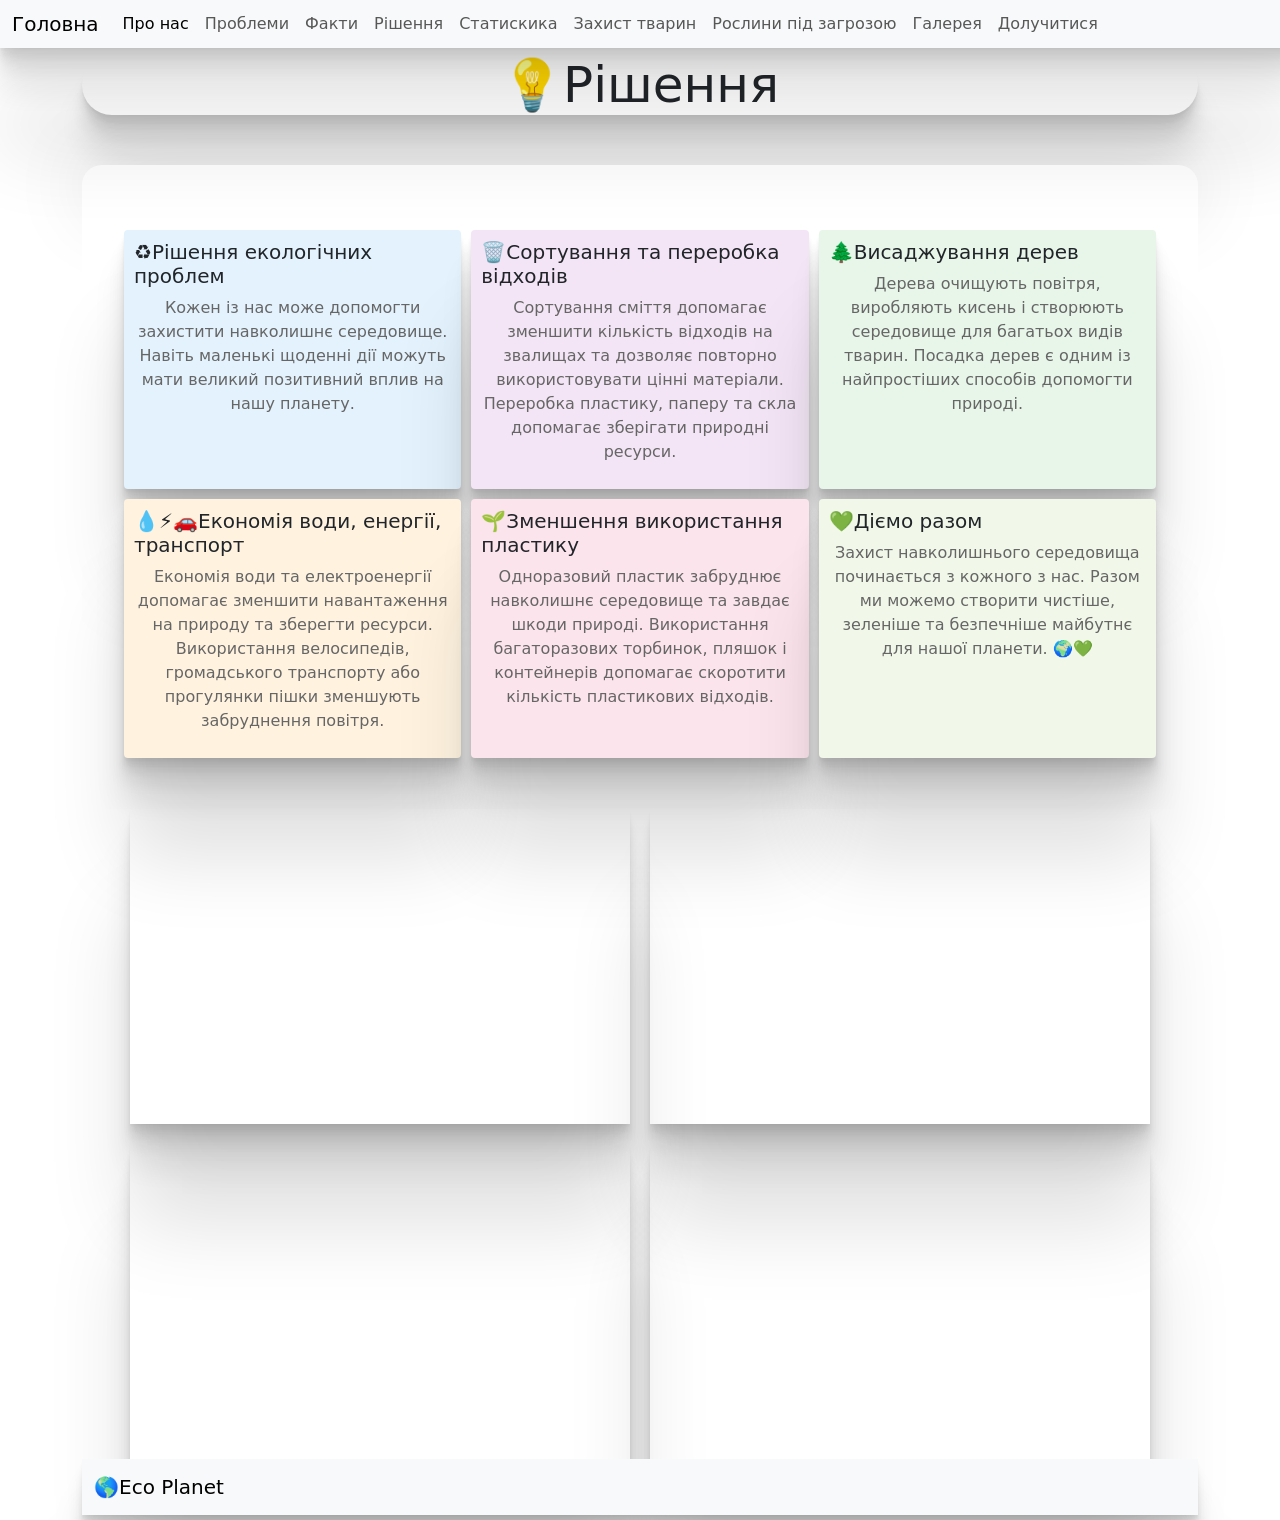
<file: solution.html>
<html lang="en">

<head>
    <meta charset="UTF-8">
    <meta name="viewport" content="width=device-width, initial-scale=1.0">
    <link rel="stylesheet" href="style.css">
    <link href="https://cdn.jsdelivr.net/npm/bootstrap@5.3.8/dist/css/bootstrap.min.css" rel="stylesheet"
        integrity="sha384-sRIl4kxILFvY47J16cr9ZwB07vP4J8+LH7qKQnuqkuIAvNWLzeN8tE5YBujZqJLB" crossorigin="anonymous">
    <title>Eco Planet</title>
</head>

<body class="solution-main">
    <div class="container">
       
            <nav class="navbar navbar-expand-lg bg-body-tertiary sticky-top">
                <div class="container-fluid">
                    
                    <a class="navbar-brand" href="index.html">Головна</a>
                    <button class="navbar-toggler" type="button" data-bs-toggle="collapse" data-bs-target="#navbarNav"
                        aria-controls="navbarNav" aria-expanded="false" aria-label="Toggle navigation">
                        <span class="navbar-toggler-icon"></span>
                    </button>
                    <div class="collapse navbar-collapse" id="navbarNav">
                        <ul class="navbar-nav">
                            <li class="nav-item">
                                <a class="nav-link active" aria-current="page" href="index.html#about">Про нас</a>
                            </li>
                            <li class="nav-item">
                                <a class="nav-link" href="index.html#problems">Проблеми</a>
                            </li>
                             <li class="nav-item">
                                <a class="nav-link" href="index.html#facts">Факти</a>
                            </li>
                            <li class="nav-item">
                                <a class="nav-link" href="solution.html">Рішення</a>
                            </li>
                            <li class="nav-item">
                                <a class="nav-link" href="static.html">Cтатискика</a>
                            </li>
                            <li class="nav-item">
                                <a class="nav-link" href="pets.html">Захист тварин</a>
                            </li>
                            <li class="nav-item">
                                <a class="nav-link" href="plants.html">Рослини під загрозою</a>
                            </li>
                            <li class="nav-item">
                                <a class="nav-link" href="gallery.html">Галерея</a>
                            </li>
                            <li class="nav-item">
                                <a class="nav-link" href="form.html">Долучитися</a>
                            </li>
                        </ul>
                    </div>
                </div>
            </nav>


    

        <h1 class="title-solution bounce-in-top">💡Рішення</h1>

        <section class="solution-section text-focus-in">
        <div class="container">
            <ul class="card-set">
                <li class="item one slide-fwd-center">
                    <h2>♻️Рішення екологічних проблем</h2>
                    <p class="text-solution">Кожен із нас може допомогти захистити навколишнє середовище. Навіть маленькі щоденні дії можуть
                        мати великий позитивний вплив на нашу планету.</p>
                </li>

                <li class="item two slide-fwd-center">
                    <h2>🗑️Сортування та переробка відходів</h2>
                    <p class="text-solution">Сортування сміття допомагає зменшити кількість відходів на звалищах та дозволяє повторно
                        використовувати цінні матеріали. Переробка пластику, паперу та скла допомагає зберігати природні
                        ресурси.</p>
                </li>

                <li class="item three slide-fwd-center">
                    <h2>🌲Висаджування дерев</h2>
                    <p class="text-solution">Дерева очищують повітря, виробляють кисень і створюють середовище для багатьох видів тварин.
                        Посадка дерев є одним із найпростіших способів допомогти природі.</p>
                </li>

                <li class="item four slide-fwd-center">
                    <h2>💧⚡🚗Економія води, енергії, транспорт</h2>
                    <p class="text-solution">Економія води та електроенергії допомагає зменшити навантаження на природу та зберегти ресурси.
                        Використання велосипедів, громадського транспорту або прогулянки пішки зменшують забруднення
                        повітря.</p>
                </li>

                <li class="item five slide-fwd-center">
                    <h2>🌱Зменшення використання пластику</h2>
                    <p class="text-solution">Одноразовий пластик забруднює навколишнє середовище та завдає шкоди природі. Використання
                        багаторазових торбинок, пляшок і контейнерів допомагає скоротити кількість пластикових відходів.
                    </p>
                </li>

                <li class="item six slide-fwd-center">
                    <h2>💚Діємо разом</h2>
                    <p class="text-solution">Захист навколишнього середовища починається з кожного з нас. Разом ми можемо створити чистіше,
                        зеленіше та безпечніше майбутнє для нашої планети. 🌍💚</p>
                </li>
            </ul>
        </div>
        </section>

        <section class="video-section slide-in-blurred-bottom">
            <iframe class="video one jello-horizontal" width="560" height="315" src="https://www.youtube.com/embed/l-0vDETCygY?si=9a-XiAJe-jksJc3V"
                title="YouTube video player" frameborder="0"
                allow="accelerometer; autoplay; clipboard-write; encrypted-media; gyroscope; picture-in-picture; web-share"
                referrerpolicy="strict-origin-when-cross-origin" allowfullscreen></iframe>

            <iframe class="video two jello-horizontal" width="560" height="315" src="https://www.youtube.com/embed/V02FPK95Y00?si=NZciCph2y2Ld-zBN"
                title="YouTube video player" frameborder="0"
                allow="accelerometer; autoplay; clipboard-write; encrypted-media; gyroscope; picture-in-picture; web-share"
                referrerpolicy="strict-origin-when-cross-origin" allowfullscreen></iframe>

            <iframe class="video three jello-horizontal" width="560" height="315" src="https://www.youtube.com/embed/EwkWwmFVAKg?si=wIyIbHmSqmROerV7"
                title="YouTube video player" frameborder="0"
                allow="accelerometer; autoplay; clipboard-write; encrypted-media; gyroscope; picture-in-picture; web-share"
                referrerpolicy="strict-origin-when-cross-origin" allowfullscreen></iframe>

            <iframe class="video four jello-horizontal" width="560" height="315" src="https://www.youtube.com/embed/KZIq-bIAs8o?si=qehThPQsotj2d0bJ"
                title="YouTube video player" frameborder="0"
                allow="accelerometer; autoplay; clipboard-write; encrypted-media; gyroscope; picture-in-picture; web-share"
                referrerpolicy="strict-origin-when-cross-origin" allowfullscreen></iframe>
        </section>

         <footer>
            <nav class="navbar bg-body-tertiary">
                <div class="container-fluid">
                    <a class="navbar-brand" href="#">
                        🌎Eco Planet
                    </a>
                </div>
            </nav>
        </footer>

    </div>
    <script src="https://cdn.jsdelivr.net/npm/bootstrap@5.3.8/dist/js/bootstrap.bundle.min.js"
        integrity="sha384-FKyoEForCGlyvwx9Hj09JcYn3nv7wiPVlz7YYwJrWVcXK/BmnVDxM+D2scQbITxI"
        crossorigin="anonymous"></script>

    <script src="script.js"></script>
</body>

</html>
</file>
<file: style.css>
/* Styles for iPhone 13 Pro Max and smaller devices */
@media (max-width: 428px) {

  .navbar {
    width: 300px !important;
    margin: 0 auto;
  }

  .navbar.sticky-top {
    width: 350px !important;
    left: 0;
    right: 0;
  }

  /* .about{
       margin-left: -19px;
  } */

  /* .navbar-section {
    width: 416px;
    margin: 5px auto;
  } */

  .problems {
    width: 350px;
    /* margin-left: 5px; */
    margin: -7px !important;
    margin-top: 20px !important;
  }

  .solution-section {
    width: 346px !important;
  }

  .card-set {
    flex-direction: column;
  }

  .text-solution {
    text-align: left;
  }

  .article-static {
    box-shadow: 0 2.8px 2.2px rgba(0, 0, 0, 0.034)
  }

  #myPieChart {
    /* display: block;
    box-sizing: border-box;
    height: 500px;
    width: 200px;
 */


    display: flex !important;
    flex-direction: column !important;
    box-sizing: border-box !important;
    height: 160px !important;
    width: 150px !important;

  }

  .title-pets {
    font-size: 22px !important;
  }

  .problems-pets {
    width: 350px;
    margin-left: -5px !important;
  }

  .card-text {
    text-align: left;
  }

  .title-problem {
    font-size: 30px !important;
  }

  .title-solution {
    font-size: 30px !important;
  }

  /* .title-form{
    font-size: 35px;
  } */

  .video-pets {
    width: 300px;
    height: 235px;
    margin-left: -10px !important;
  }

  .video-description {
    text-align: left !important;
  }

  .article {
    text-align: left;
  }

  .title-plants {
    font-size: 25px !important;
  }

  .thumb-container {
    display: flex;
    flex-wrap: wrap;
    justify-content: flex-start;
    margin: 0 auto !important;
    width: 290px !important;
  }

  .article-text {
    text-align: left;
  }

  .article{
    margin-bottom: 30px;
  }

  .title-form {
    font-size: 23px !important;
  }

  .titles {
    text-align: center;
  }
}







.problems {
  display: flex;
  flex-wrap: wrap;
  justify-content: space-around;
  margin: 100px;
  gap: 20px;
  background-color: white;
  padding: 30px;
  box-shadow: 0 2.8px 2.2px rgba(0, 0, 0, 0.034),
    0 6.7px 5.3px rgba(0, 0, 0, 0.048), 0 12.5px 10px rgba(0, 0, 0, 0.06),
    0 22.3px 17.9px rgba(0, 0, 0, 0.072), 0 41.8px 33.4px rgba(0, 0, 0, 0.086),
    0 100px 80px rgba(0, 0, 0, 0.12);
  border-radius: 20px;
}

.video {
  width: 100%;
  height: 600px;
}

.about {
  margin-top: 25px;
}

.title-problem {
  font-size: 50px;
  text-align: center;
  margin-top: 50px;
  background-color: white;
  border-radius: 40px;
  box-shadow: 0 2.8px 2.2px rgba(0, 0, 0, 0.034),
    0 6.7px 5.3px rgba(0, 0, 0, 0.048), 0 12.5px 10px rgba(0, 0, 0, 0.06),
    0 22.3px 17.9px rgba(0, 0, 0, 0.072), 0 41.8px 33.4px rgba(0, 0, 0, 0.086),
    0 100px 80px rgba(0, 0, 0, 0.12);
}

.title-solution {
  font-size: 50px;
  text-align: center;
  margin-top: 50px;
  margin-bottom: 50px;
  background-color: white;
  border-radius: 40px;
  box-shadow: 0 2.8px 2.2px rgba(0, 0, 0, 0.034),
    0 6.7px 5.3px rgba(0, 0, 0, 0.048), 0 12.5px 10px rgba(0, 0, 0, 0.06),
    0 22.3px 17.9px rgba(0, 0, 0, 0.072), 0 41.8px 33.4px rgba(0, 0, 0, 0.086),
    0 100px 80px rgba(0, 0, 0, 0.12);
}

.carousel-caption {
  background-color: rgba(255, 255, 255, 0.7);
}

.article {
  margin-top: 50px;
  background-color: white;
  padding: 30px;
  box-shadow: 0 2.8px 2.2px rgba(0, 0, 0, 0.034),
    0 6.7px 5.3px rgba(0, 0, 0, 0.048), 0 12.5px 10px rgba(0, 0, 0, 0.06),
    0 22.3px 17.9px rgba(0, 0, 0, 0.072), 0 41.8px 33.4px rgba(0, 0, 0, 0.086),
    0 100px 80px rgba(0, 0, 0, 0.12);
  border-radius: 20px;
}

.article-static {
  margin-top: 50px;
  background-color: white;
  padding: 30px;
  box-shadow: 0 1px 1px rgba(0, 0, 0, 0.034),
    0 6.7px 5.3px rgba(0, 0, 0, 0.048), 0 12.5px 10px rgba(0, 0, 0, 0.06),
    0 22.3px 17.9px rgba(0, 0, 0, 0.072), 0 41.8px 33.4px rgba(0, 0, 0, 0.086),
    0 100px 80px rgba(0, 0, 0, 0.12);
  border-radius: 20px;
}

.scrollspy-example-2 {
  position: relative;
  max-height: 520px;
  overflow-y: auto;
  padding-right: 10px;
  scroll-behavior: smooth;
}

.scrollspy-example-2::-webkit-scrollbar {
  width: 8px;
}

.scrollspy-example-2::-webkit-scrollbar-thumb {
  background: #7c8a96;
  border-radius: 999px;
}

.scrollspy-example-2>div[id^="item-"] {
  scroll-margin-top: 90px;
  padding: 10px 0;
}

.nav-pills .nav-link.active {
  background-color: #2e7d32;
}

.nav-pills .nav-link {
  font-size: 0.9rem;
  margin-bottom: 6px;
}

.plants-section .row {
  --bs-gutter-x: 0.75rem;
}

.plants-section .col-4,
.plants-section .col-8 {
  width: 100%;
}

@media (min-width: 768px) {

  .plants-section .col-4,
  .plants-section .col-8 {
    width: 50%;
  }
}

* {
  box-sizing: border-box;
}

body {
  margin: 0;
  font-family: sans-serif;
  line-height: 1.5;
  background-color: #edf2f7;
}

.container {
  max-width: 1200px;
  padding: 5px;
  margin-left: auto;
  margin-right: auto;
}

.card-set {
  display: flex;
  /* Make a flex container multiline */
  flex-wrap: wrap;
  /* Set gap between rows and columns */
  gap: 10px;
  padding: 0;
  list-style: none;
  margin-top: 30px;

}

.item {
  /*  Set the width of the elements  */
  flex-basis: calc((100% - 20px) / 3);

  padding: 10px;
  background-color: #fff;
  border-radius: 4px;
  box-shadow: 0px 2px 1px -1px rgba(0, 0, 0, 0.2),
    0px 1px 1px 0px rgba(0, 0, 0, 0.14), 0px 1px 3px 0px rgba(0, 0, 0, 0.12);
}

.item h2 {
  margin-top: 0;
  font-size: 20px;
}

.item p {
  margin: 0;
}

.item.one {
  background-color: #e3f2fd;
  box-shadow: 0 2.8px 2.2px rgba(0, 0, 0, 0.034),
    0 6.7px 5.3px rgba(0, 0, 0, 0.048), 0 12.5px 10px rgba(0, 0, 0, 0.06),
    0 22.3px 17.9px rgba(0, 0, 0, 0.072), 0 41.8px 33.4px rgba(0, 0, 0, 0.086),
    0 100px 80px rgba(0, 0, 0, 0.12);
}

.item.two {
  background-color: #f3e5f5;
  box-shadow: 0 2.8px 2.2px rgba(0, 0, 0, 0.034),
    0 6.7px 5.3px rgba(0, 0, 0, 0.048), 0 12.5px 10px rgba(0, 0, 0, 0.06),
    0 22.3px 17.9px rgba(0, 0, 0, 0.072), 0 41.8px 33.4px rgba(0, 0, 0, 0.086),
    0 100px 80px rgba(0, 0, 0, 0.12);
}

.item.three {
  background-color: #e8f5e9;
  box-shadow: 0 2.8px 2.2px rgba(0, 0, 0, 0.034),
    0 6.7px 5.3px rgba(0, 0, 0, 0.048), 0 12.5px 10px rgba(0, 0, 0, 0.06),
    0 22.3px 17.9px rgba(0, 0, 0, 0.072), 0 41.8px 33.4px rgba(0, 0, 0, 0.086),
    0 100px 80px rgba(0, 0, 0, 0.12);
}



.item.four {
  background-color: #fff3e0;
  box-shadow: 0 2.8px 2.2px rgba(0, 0, 0, 0.034),
    0 6.7px 5.3px rgba(0, 0, 0, 0.048), 0 12.5px 10px rgba(0, 0, 0, 0.06),
    0 22.3px 17.9px rgba(0, 0, 0, 0.072), 0 41.8px 33.4px rgba(0, 0, 0, 0.086),
    0 100px 80px rgba(0, 0, 0, 0.12);
}

.item.five {
  background-color: #fce4ec;
  box-shadow: 0 2.8px 2.2px rgba(0, 0, 0, 0.034),
    0 6.7px 5.3px rgba(0, 0, 0, 0.048), 0 12.5px 10px rgba(0, 0, 0, 0.06),
    0 22.3px 17.9px rgba(0, 0, 0, 0.072), 0 41.8px 33.4px rgba(0, 0, 0, 0.086),
    0 100px 80px rgba(0, 0, 0, 0.12);
}

.item.six {
  background-color: #f1f8e9;
  box-shadow: 0 2.8px 2.2px rgba(0, 0, 0, 0.034),
    0 6.7px 5.3px rgba(0, 0, 0, 0.048), 0 12.5px 10px rgba(0, 0, 0, 0.06),
    0 22.3px 17.9px rgba(0, 0, 0, 0.072), 0 41.8px 33.4px rgba(0, 0, 0, 0.086),
    0 100px 80px rgba(0, 0, 0, 0.12);
}

.form-section {
  margin-top: 100px;
  background-color: white;
  padding: 30px;
  box-shadow: 0 2.8px 2.2px rgba(0, 0, 0, 0.034),
    0 6.7px 5.3px rgba(0, 0, 0, 0.048), 0 12.5px 10px rgba(0, 0, 0, 0.06),
    0 22.3px 17.9px rgba(0, 0, 0, 0.072), 0 41.8px 33.4px rgba(0, 0, 0, 0.086),
    0 100px 80px rgba(0, 0, 0, 0.12);
}

.title-form {
  text-align: center;
  font-size: 40px;
  margin-top: 50px;
  background-color: white;
  border-radius: 40px;
  box-shadow: 0 2.8px 2.2px rgba(0, 0, 0, 0.034),
    0 6.7px 5.3px rgba(0, 0, 0, 0.048), 0 12.5px 10px rgba(0, 0, 0, 0.06),
    0 22.3px 17.9px rgba(0, 0, 0, 0.072), 0 41.8px 33.4px rgba(0, 0, 0, 0.086),
    0 100px 80px rgba(0, 0, 0, 0.12);
}

.title-plants {
  text-align: center;
  font-size: 40px;
  margin-top: 50px;
  background-color: white;
  border-radius: 40px;
  box-shadow: 0 2.8px 2.2px rgba(0, 0, 0, 0.034),
    0 6.7px 5.3px rgba(0, 0, 0, 0.048), 0 12.5px 10px rgba(0, 0, 0, 0.06),
    0 22.3px 17.9px rgba(0, 0, 0, 0.072), 0 41.8px 33.4px rgba(0, 0, 0, 0.086),
    0 100px 80px rgba(0, 0, 0, 0.12);
}

.title-pets {
  text-align: center;
  font-size: 40px;
  margin-top: 50px;
  background-color: white;
  border-radius: 40px;
  box-shadow: 0 2.8px 2.2px rgba(0, 0, 0, 0.034),
    0 6.7px 5.3px rgba(0, 0, 0, 0.048), 0 12.5px 10px rgba(0, 0, 0, 0.06),
    0 22.3px 17.9px rgba(0, 0, 0, 0.072), 0 41.8px 33.4px rgba(0, 0, 0, 0.086),
    0 100px 80px rgba(0, 0, 0, 0.12);
}

.solution-video {
  display: block;
  margin: 0 auto;
  margin-top: 50px;
  margin-bottom: 50px;
  margin-left: 30px;
}

.solution-video.two {
  margin-top: 50px;
  margin-bottom: 50px;

}

.video-section {
  display: flex;
  flex-direction: row;
  align-items: center;
  flex-wrap: wrap;
  gap: 20px;
  justify-content: center;
  width: 100%;

}

.video.one {
  width: 500px;
  height: 315px;
  box-shadow: 0 2.8px 2.2px rgba(0, 0, 0, 0.034),
    0 6.7px 5.3px rgba(0, 0, 0, 0.048), 0 12.5px 10px rgba(0, 0, 0, 0.06),
    0 22.3px 17.9px rgba(0, 0, 0, 0.072), 0 41.8px 33.4px rgba(0, 0, 0, 0.086),
    0 100px 80px rgba(0, 0, 0, 0.12);
}

.video.two {
  width: 500px;
  height: 315px;
  box-shadow: 0 2.8px 2.2px rgba(0, 0, 0, 0.034),
    0 6.7px 5.3px rgba(0, 0, 0, 0.048), 0 12.5px 10px rgba(0, 0, 0, 0.06),
    0 22.3px 17.9px rgba(0, 0, 0, 0.072), 0 41.8px 33.4px rgba(0, 0, 0, 0.086),
    0 100px 80px rgba(0, 0, 0, 0.12);
}

.video.three {
  width: 500px;
  height: 315px;
  box-shadow: 0 2.8px 2.2px rgba(0, 0, 0, 0.034),
    0 6.7px 5.3px rgba(0, 0, 0, 0.048), 0 12.5px 10px rgba(0, 0, 0, 0.06),
    0 22.3px 17.9px rgba(0, 0, 0, 0.072), 0 41.8px 33.4px rgba(0, 0, 0, 0.086),
    0 100px 80px rgba(0, 0, 0, 0.12);
}


.video.four {
  width: 500px;
  height: 315px;
  box-shadow: 0 2.8px 2.2px rgba(0, 0, 0, 0.034),
    0 6.7px 5.3px rgba(0, 0, 0, 0.048), 0 12.5px 10px rgba(0, 0, 0, 0.06),
    0 22.3px 17.9px rgba(0, 0, 0, 0.072), 0 41.8px 33.4px rgba(0, 0, 0, 0.086),
    0 100px 80px rgba(0, 0, 0, 0.12);
}

.photo {
  display: block;
  margin-left: auto;
  margin-right: auto;
  max-width: 100%;
  height: auto;
  box-shadow: 0 2.8px 2.2px rgba(0, 0, 0, 0.034),
    0 6.7px 5.3px rgba(0, 0, 0, 0.048), 0 12.5px 10px rgba(0, 0, 0, 0.06),
    0 22.3px 17.9px rgba(0, 0, 0, 0.072), 0 41.8px 33.4px rgba(0, 0, 0, 0.086),
    0 100px 80px rgba(0, 0, 0, 0.12);
}

.needs-validation {
  width: 70% !important;
  margin: 0 auto !important;
  margin-bottom: 50px !important;
}

.main {
  background-image: url('https://wallpapercave.com/wp/wp14815770.jpg');
  background-size: cover;
  background-position: center;
  background-repeat: no-repeat;
  background-attachment: fixed;

  /* offset page content so fixed navbar doesn't cover it */
  padding-top: 72px;

}

.solution-main {
  background-image: url('https://wallpapercave.com/wp/wp2506826.jpg');
  background-size: cover;
  background-position: center;
  background-repeat: no-repeat;
  background-attachment: fixed;

}

.gallery-main {
  background-image: url('https://wallpapercave.com/wp/wp2506830.jpg');
  background-size: cover;
  background-position: center;
  background-repeat: no-repeat;
  background-attachment: fixed;
}

.form-main {
  background-image: url('https://wallpapercave.com/wp/wp3086636.jpg');
  background-size: cover;
  background-position: center;
  background-repeat: no-repeat;
  background-attachment: fixed;
}

.facts {
  background-color: white;
  padding: 30px;
  box-shadow: 0 2.8px 2.2px rgba(0, 0, 0, 0.034),
    0 6.7px 5.3px rgba(0, 0, 0, 0.048), 0 12.5px 10px rgba(0, 0, 0, 0.06),
    0 22.3px 17.9px rgba(0, 0, 0, 0.072), 0 41.8px 33.4px rgba(0, 0, 0, 0.086),
    0 100px 80px rgba(0, 0, 0, 0.12);
}

.navbar-section {
  box-shadow: 0 2.8px 2.2px rgba(0, 0, 0, 0.034),
    0 6.7px 5.3px rgba(0, 0, 0, 0.048), 0 12.5px 10px rgba(0, 0, 0, 0.06),
    0 22.3px 17.9px rgba(0, 0, 0, 0.072), 0 41.8px 33.4px rgba(0, 0, 0, 0.086),
    0 100px 80px rgba(0, 0, 0, 0.12);
  width: 1300px;
  margin: 0 auto;
}

.navbar {
  box-shadow: 0 2.8px 2.2px rgba(0, 0, 0, 0.034),
    0 6.7px 5.3px rgba(0, 0, 0, 0.048), 0 12.5px 10px rgba(0, 0, 0, 0.06),
    0 22.3px 17.9px rgba(0, 0, 0, 0.072), 0 41.8px 33.4px rgba(0, 0, 0, 0.086),
    0 100px 80px rgba(0, 0, 0, 0.12);
}

.navbar.sticky-top {
  position: fixed;
  top: 0;
  left: 0;
  right: 0;
  width: 1300px;
  z-index: 1030;
  background-color: rgba(255, 255, 255, 0.98);
  padding-top: 0.25rem;
  padding-bottom: 0.25rem;
  margin: 0 auto;
}

.navbar-section {
  margin-top: 0;
  padding-top: 0;
}

.about-text {
  box-shadow: 0 2.8px 2.2px rgba(0, 0, 0, 0.034),
    0 6.7px 5.3px rgba(0, 0, 0, 0.048), 0 12.5px 10px rgba(0, 0, 0, 0.06),
    0 22.3px 17.9px rgba(0, 0, 0, 0.072), 0 41.8px 33.4px rgba(0, 0, 0, 0.086),
    0 100px 80px rgba(0, 0, 0, 0.12);
}

.about-quote {
  box-shadow: 0 2.8px 2.2px rgba(0, 0, 0, 0.034),
    0 6.7px 5.3px rgba(0, 0, 0, 0.048), 0 12.5px 10px rgba(0, 0, 0, 0.06),
    0 22.3px 17.9px rgba(0, 0, 0, 0.072), 0 41.8px 33.4px rgba(0, 0, 0, 0.086),
    0 100px 80px rgba(0, 0, 0, _12);
}

.carousel {
  box-shadow: 0 2.8px 2.2px rgba(0, 0, 0, 0.034),
    0 6.7px 5.3px rgba(0, 0, 0, 0.048), 0 12.5px 10px rgba(0, 0, 0, 0.06),
    0 22.3px 17.9px rgba(0, 0, 0, 0.072), 0 41.8px 33.4px rgba(0, 0, 0, 0.086),
    0 100px 80px rgba(0, 0, 0, 0.12);
}

.card {
  box-shadow: 0 2.8px 2.2px rgba(0, 0, 0, 0.034),
    0 6.7px 5.3px rgba(0, 0, 0, 0.048), 0 12.5px 10px rgba(0, 0, 0, 0.06),
    0 22.3px 17.9px rgba(0, 0, 0, 0.072), 0 41.8px 33.4px rgba(0, 0, 0, 0.086),
    0 100px 80px rgba(0, 0, 0, 0.12);
}

.solution-section {
  background-color: white;
  padding: 30px;
  border-radius: 20px;
}

.pets-main {
  background-image: url('https://wallpapercave.com/wp/wp16340898.webp');
  background-size: cover;
  background-position: center;
  background-repeat: no-repeat;
  background-attachment: fixed;
}

.problems-pets {
  display: flex;
  flex-wrap: wrap;
  justify-content: space-around;
  margin: 100px;
  gap: 20px;
  background-color: white;
  padding: 30px;
  box-shadow: 0 2.8px 2.2px rgba(0, 0, 0, 0.034),
    0 6.7px 5.3px rgba(0, 0, 0, 0.048), 0 12.5px 10px rgba(0, 0, 0, 0.06),
    0 22.3px 17.9px rgba(0, 0, 0, 0.072), 0 41.8px 33.4px rgba(0, 0, 0, 0.086),
    0 100px 80px rgba(0, 0, 0, 0.12);
  border-radius: 20px;
}


*,
*::before,
*::after {
  box-sizing: border-box;
}

body {
  font-family: sans-serif;
  line-height: 1.5;
  color: #212121;
  background-color: #f9f9fd;
}

.pane {
  display: none;
  margin-top: 8px;
}

.pane.is-active {
  display: block;
}

.controls {
  display: flex;
  justify-content: center;
  gap: 8px;
}


.tabs-section {
  background-color: white;
  padding: 30px;
  border-radius: 20px;
  margin-bottom: 50px;
  box-shadow: 0 2.8px 2.2px rgba(0, 0, 0, 0.034),
    0 6.7px 5.3px rgba(0, 0, 0, 0.048), 0 12.5px 10px rgba(0, 0, 0, 0.06),
    0 22.3px 17.9px rgba(0, 0, 0, 0.072), 0 41.8px 33.4px rgba(0, 0, 0, 0.086),
    0 100px 80px rgba(0, 0, 0, 0.12);
  border-radius: 20px;
}

.btn-animal.one {
  background-color: rgb(237, 137, 137);
  border: 2px solid rgb(248, 83, 83);
  color: rgb(255, 255, 255);
  border-radius: 10px;
  padding: 10px 15px;
  font-weight: bold;
  box-shadow: 0 2.8px 2.2px rgba(0, 0, 0, 0.034),
    0 6.7px 5.3px rgba(0, 0, 0, 0.048), 0 12.5px 10px rgba(0, 0, 0, 0.06),
    0 22.3px 17.9px rgba(0, 0, 0, 0.072), 0 41.8px 33.4px rgba(0, 0, 0, 0.086),
    0 100px 80px rgba(0, 0, 0, 0.12);
  border-radius: 20px;

}

.btn-animal.two {
  background-color: rgb(137, 237, 137);
  border: 2px solid rgb(94, 240, 94);
  color: rgb(255, 255, 255);
  border-radius: 10px;
  padding: 10px 15px;
  font-weight: bold;
  justify-content: center;
  box-shadow: 0 2.8px 2.2px rgba(0, 0, 0, 0.034),
    0 6.7px 5.3px rgba(0, 0, 0, 0.048), 0 12.5px 10px rgba(0, 0, 0, 0.06),
    0 22.3px 17.9px rgba(0, 0, 0, 0.072), 0 41.8px 33.4px rgba(0, 0, 0, 0.086),
    0 100px 80px rgba(0, 0, 0, 0.12);
  border-radius: 20px;
}

.btn-animal.three {
  background-color: rgb(119, 132, 234);
  border: 2px solid rgb(79, 97, 232);
  color: rgb(255, 255, 255);
  border-radius: 10px;
  padding: 10px 15px;
  font-weight: bold;
  box-shadow: 0 2.8px 2.2px rgba(0, 0, 0, 0.034),
    0 6.7px 5.3px rgba(0, 0, 0, 0.048), 0 12.5px 10px rgba(0, 0, 0, 0.06),
    0 22.3px 17.9px rgba(0, 0, 0, 0.072), 0 41.8px 33.4px rgba(0, 0, 0, 0.086),
    0 100px 80px rgba(0, 0, 0, 0.12);
  border-radius: 20px;

}

.btn-animal.one:hover {
  background-color: rgb(190, 90, 90);
  border: 2px solid rgb(237, 137, 137);
  color: rgb(255, 255, 255);
  border-radius: 20px;
}

.btn-animal.two:hover {
  background-color: rgb(90, 190, 90);
  border: 2px solid rgb(137, 237, 137);
  color: rgb(255, 255, 255);
}

.btn-animal.three:hover {
  background-color: rgb(90, 90, 190);
  border: 2px solid rgb(137, 137, 237);
  color: rgb(255, 255, 255);
}

.video-pets {
  border-radius: 15px;
  display: block;
  margin-left: auto;
  margin-right: auto;
  box-shadow: 0 2.8px 2.2px rgba(0, 0, 0, 0.034),
    0 6.7px 5.3px rgba(0, 0, 0, 0.048), 0 12.5px 10px rgba(0, 0, 0, 0.06),
    0 22.3px 17.9px rgba(0, 0, 0, 0.072), 0 41.8px 33.4px rgba(0, 0, 0, 0.086),
    0 100px 80px rgba(0, 0, 0, 0.12);
  border-radius: 20px;
}

.video-description {
  text-align: center;
  margin-top: 20px;
}

* {
  box-sizing: border-box;
}

body {
  background-color: #f9f9fd;
}

img {
  display: block;
  max-width: 100%;
  height: auto;
}

.thumb-container {
  display: flex;
  flex-wrap: wrap;
  justify-content: center;
  margin: 0 auto;
  width: 1000px;
}

.thumb {
  position: relative;
  margin: 10px;
  border-radius: 4px;
  overflow: hidden;
  background-color: #fff;
  box-shadow: 0px 2px 1px -1px rgba(0, 0, 0, 0.2),
    0px 1px 1px 0px rgba(0, 0, 0, 0.14), 0px 1px 3px 0px rgba(0, 0, 0, 0.12);
  width: 300px;
}

.thumb>.label {
  position: absolute;
  top: 0;
  right: 0;
  margin: 0;
  padding: 8px 16px;
  border-bottom-left-radius: 4px;

  font-family: sans-serif;
  font-size: 16px;
  background-color: #ff0000;
  color: #ffffff;
  border-radius: 10px;
}

.plants-section {
  background-color: white;
  padding: 30px;
  border-radius: 20px;
  margin-bottom: 50px;
  box-shadow: 0 2.8px 2.2px rgba(0, 0, 0, 0.034),
    0 6.7px 5.3px rgba(0, 0, 0, 0.048), 0 12.5px 10px rgba(0, 0, 0, 0.06),
    0 22.3px 17.9px rgba(0, 0, 0, 0.072), 0 41.8px 33.4px rgba(0, 0, 0, 0.086),
    0 100px 80px rgba(0, 0, 0, 0.12);
}

.grass {
  object-fit: cover;
  width: 100%;
  height: 100%;
}

.real {
  object-fit: cover;
  width: 100%;
  height: 100%;
}

.peony {
  object-fit: cover;
  width: 100%;
  height: 100%;
}

.plants-main {
  background-image: url('https://wallpapercave.com/wp/wp4075476.jpg');
  background-size: cover;
  background-position: center;
  background-repeat: no-repeat;
  background-attachment: fixed;
}

/* body{
    font-family: 'Segoe UI', Tahoma, Geneva, Verdana, sans-serif;
    background-color: #f4f7f9;
    color: #333;
    display: flex;
    justify-content: center;
    align-items: center;
    padding: 30px;
} */

/* .container {
    background-color: #ffffff;
    padding: 40px;
    border-radius: 12px;
    box-shadow: 0 10px 30px rgba(0, 0, 0, 0.1);
    width: 100%;
    max-width: 900px;
    display: flex;
    flex-direction: column;
    gap: 30px;
} */

h1 {
  text-align: center;
  color: #007bff;
  margin-bottom: 5px;
}

p {
  margin-bottom: 20px;
  color: #666;
  text-align: center;
  border-radius: 1px solid #eee;
  padding-bottom: 15px;
}

.chart-box {
  padding: 20px;
  border: 1px solid #e0e0e0;
  border-radius: 8px;
  background-color: #fcfcfc;
  box-shadow: 0 5px 15px rgba(0, 0, 0, 0.05);
}

.chart-box h2 {
  color: #34495e;
  text-align: center;
  margin-top: 0;
  margin-bottom: 20px;
  font-size: 1.5em;
}

#myPieChart {
  width: 600px;
  margin: 0 auto;
  font-size: 30px !important;
}

.static-main {
  background-image: url('https://wallpapercave.com/wp/wp14808848.webp');
  background-size: cover;
  background-position: center;
  background-repeat: no-repeat;
  background-attachment: fixed;
}


.slide-in-top {
  animation: slide-in-top 0.8s cubic-bezier(0.250, 0.460, 0.450, 0.940) both;
}

@keyframes slide-in-top {
  0% {
    transform: translateY(-1000px);
    opacity: 0;
  }

  100% {
    transform: translateY(0);
    opacity: 1;
  }
}

.slide-in-fwd-center {
  animation: slide-in-fwd-center 1.5s cubic-bezier(0.250, 0.460, 0.450, 0.940) both;
}

@keyframes slide-in-fwd-center {
  0% {
    transform: translateZ(-1400px);
    opacity: 0;
  }

  100% {
    transform: translateZ(0);
    opacity: 1;
  }
}

.tracking-in-expand {
  animation: tracking-in-expand 1s cubic-bezier(0.215, 0.610, 0.355, 1.000) both;
}


@keyframes tracking-in-expand {
  0% {
    letter-spacing: -0.5em;
    opacity: 0;
  }

  40% {
    opacity: 0.6;
  }

  100% {
    opacity: 1;
  }
}

/* .slide-in-bck-bottom {
	animation: slide-in-bck-bottom 0.6s cubic-bezier(0.250, 0.460, 0.450, 0.940) both;
}

@keyframes slide-in-bck-bottom {
  0% {
    transform: translateZ(700px) translateY(300px);
    opacity: 0;
  }
  100% {
    transform: translateZ(0) translateY(0);
    opacity: 1;
  }
} */

.text-focus-in {
  animation: text-focus-in 0.5s cubic-bezier(0.550, 0.085, 0.680, 0.530) both;
}

@keyframes text-focus-in {
  0% {
    filter: blur(12px);
    opacity: 0;
  }

  100% {
    filter: blur(0px);
    opacity: 1;
  }
}

.slide-fwd-center {
  transition: transform 0.3s ease, box-shadow 0.3s ease;
}

.slide-fwd-center:hover {
  animation: slide-fwd-center-hover 0.4s cubic-bezier(0.250, 0.460, 0.450, 0.940) both;
  transform: translateY(-8px) scale(1.02);
  box-shadow: 0 12px 24px rgba(0, 0, 0, 0.18);
}

@keyframes slide-fwd-center-hover {
  0% {
    transform: translateY(0) scale(1);
  }

  100% {
    transform: translateY(-8px) scale(1.02);
  }
}

/* .slide-in-fwd-center {
	animation: slide-in-fwd-center 2s cubic-bezier(0.250, 0.460, 0.450, 0.940) both;
}

@keyframes slide-in-fwd-center {
  0% {
    transform: translateZ(-1400px);
    opacity: 0;
  }
  100% {
    transform: translateZ(0);
    opacity: 1;
  }
} */

.bounce-in-top {
  -webkit-animation: bounce-in-top 1.1s both;
  animation: bounce-in-top 1.1s both;
}

@-webkit-keyframes bounce-in-top {
  0% {
    -webkit-transform: translateY(-500px);
    transform: translateY(-500px);
    -webkit-animation-timing-function: ease-in;
    animation-timing-function: ease-in;
    opacity: 0;
  }

  38% {
    -webkit-transform: translateY(0);
    transform: translateY(0);
    -webkit-animation-timing-function: ease-out;
    animation-timing-function: ease-out;
    opacity: 1;
  }

  55% {
    -webkit-transform: translateY(-65px);
    transform: translateY(-65px);
    -webkit-animation-timing-function: ease-in;
    animation-timing-function: ease-in;
  }

  72% {
    -webkit-transform: translateY(0);
    transform: translateY(0);
    -webkit-animation-timing-function: ease-out;
    animation-timing-function: ease-out;
  }

  81% {
    -webkit-transform: translateY(-28px);
    transform: translateY(-28px);
    -webkit-animation-timing-function: ease-in;
    animation-timing-function: ease-in;
  }

  90% {
    -webkit-transform: translateY(0);
    transform: translateY(0);
    -webkit-animation-timing-function: ease-out;
    animation-timing-function: ease-out;
  }

  95% {
    -webkit-transform: translateY(-8px);
    transform: translateY(-8px);
    -webkit-animation-timing-function: ease-in;
    animation-timing-function: ease-in;
  }

  100% {
    -webkit-transform: translateY(0);
    transform: translateY(0);
    -webkit-animation-timing-function: ease-out;
    animation-timing-function: ease-out;
  }
}

@keyframes bounce-in-top {
  0% {
    -webkit-transform: translateY(-500px);
    transform: translateY(-500px);
    -webkit-animation-timing-function: ease-in;
    animation-timing-function: ease-in;
    opacity: 0;
  }

  38% {
    -webkit-transform: translateY(0);
    transform: translateY(0);
    -webkit-animation-timing-function: ease-out;
    animation-timing-function: ease-out;
    opacity: 1;
  }

  55% {
    -webkit-transform: translateY(-65px);
    transform: translateY(-65px);
    -webkit-animation-timing-function: ease-in;
    animation-timing-function: ease-in;
  }

  72% {
    -webkit-transform: translateY(0);
    transform: translateY(0);
    -webkit-animation-timing-function: ease-out;
    animation-timing-function: ease-out;
  }

  81% {
    -webkit-transform: translateY(-28px);
    transform: translateY(-28px);
    -webkit-animation-timing-function: ease-in;
    animation-timing-function: ease-in;
  }

  90% {
    -webkit-transform: translateY(0);
    transform: translateY(0);
    -webkit-animation-timing-function: ease-out;
    animation-timing-function: ease-out;
  }

  95% {
    -webkit-transform: translateY(-8px);
    transform: translateY(-8px);
    -webkit-animation-timing-function: ease-in;
    animation-timing-function: ease-in;
  }

  100% {
    -webkit-transform: translateY(0);
    transform: translateY(0);
    -webkit-animation-timing-function: ease-out;
    animation-timing-function: ease-out;
  }
}



.jello-horizontal:hover {
  -webkit-animation: jello-horizontal 0.9s both;
  animation: jello-horizontal 0.9s both;
}

@-webkit-keyframes jello-horizontal {
  0% {
    -webkit-transform: scale3d(1, 1, 1);
    transform: scale3d(1, 1, 1);
  }

  30% {
    -webkit-transform: scale3d(1.25, 0.75, 1);
    transform: scale3d(1.25, 0.75, 1);
  }

  40% {
    -webkit-transform: scale3d(0.75, 1.25, 1);
    transform: scale3d(0.75, 1.25, 1);
  }

  50% {
    -webkit-transform: scale3d(1.15, 0.85, 1);
    transform: scale3d(1.15, 0.85, 1);
  }

  65% {
    -webkit-transform: scale3d(0.95, 1.05, 1);
    transform: scale3d(0.95, 1.05, 1);
  }

  75% {
    -webkit-transform: scale3d(1.05, 0.95, 1);
    transform: scale3d(1.05, 0.95, 1);
  }

  100% {
    -webkit-transform: scale3d(1, 1, 1);
    transform: scale3d(1, 1, 1);
  }
}

@keyframes jello-horizontal {
  0% {
    -webkit-transform: scale3d(1, 1, 1);
    transform: scale3d(1, 1, 1);
  }

  30% {
    -webkit-transform: scale3d(1.25, 0.75, 1);
    transform: scale3d(1.25, 0.75, 1);
  }

  40% {
    -webkit-transform: scale3d(0.75, 1.25, 1);
    transform: scale3d(0.75, 1.25, 1);
  }

  50% {
    -webkit-transform: scale3d(1.15, 0.85, 1);
    transform: scale3d(1.15, 0.85, 1);
  }

  65% {
    -webkit-transform: scale3d(0.95, 1.05, 1);
    transform: scale3d(0.95, 1.05, 1);
  }

  75% {
    -webkit-transform: scale3d(1.05, 0.95, 1);
    transform: scale3d(1.05, 0.95, 1);
  }

  100% {
    -webkit-transform: scale3d(1, 1, 1);
    transform: scale3d(1, 1, 1);
  }
}

.slide-in-blurred-bottom {
  -webkit-animation: slide-in-blurred-bottom 0.6s cubic-bezier(0.230, 1.000, 0.320, 1.000) both;
  animation: slide-in-blurred-bottom 0.6s cubic-bezier(0.230, 1.000, 0.320, 1.000) both;
}

@keyframes slide-in-blurred-bottom {
  0% {
    transform: translateY(1000px) scaleY(2.5) scaleX(0.2);
    transform-origin: 50% 100%;
    filter: blur(40px);
    opacity: 0;
  }

  100% {
    transform: translateY(0) scaleY(1) scaleX(1);
    transform-origin: 50% 50%;
    filter: blur(0);
    opacity: 1;
  }
}


.heartbeat:hover {
  animation: heartbeat 1.5s ease-in-out infinite both;
}

@keyframes heartbeat {
  from {
    transform: scale(1);
    transform-origin: center center;
    animation-timing-function: ease-out;
  }

  10% {
    transform: scale(0.91);
    animation-timing-function: ease-in;
  }

  17% {
    transform: scale(1);
    animation-timing-function: ease-out;
  }

  33% {
    transform: scale(0.87);
    animation-timing-function: ease-in;
  }

  45% {
    transform: scale(1.1);
    animation-timing-function: ease-out;
  }
}

.slide-top:hover {
  animation: slide-top 0.5s cubic-bezier(0.250, 0.460, 0.450, 0.940) both;
}

@keyframes slide-top {
  0% {
    transform: translateY(0);
  }

  100% {
    transform: translateY(-50px);
  }
}

.wobble-hor-bottom:hover {
  animation: wobble-hor-bottom 0.8s both;
}

@keyframes wobble-hor-bottom {

  0%,
  100% {
    transform: translateX(0%);
    transform-origin: 50% 50%;
  }

  15% {
    transform: translateX(-30px) rotate(-6deg);
  }

  30% {
    transform: translateX(15px) rotate(6deg);
  }

  45% {
    transform: translateX(-15px) rotate(-3.6deg);
  }

  60% {
    transform: translateX(9px) rotate(2.4deg);
  }

  75% {
    transform: translateX(-6px) rotate(-1.2deg);
  }
}

.scale-in-center {
  animation: scale-in-center 0.5s cubic-bezier(0.250, 0.460, 0.450, 0.940) both;
}

@keyframes scale-in-center {
  0% {
    transform: scale(0);
    opacity: 1;
  }

  100% {
    transform: scale(1);
    opacity: 1;
  }
}

.titles {
  text-align: center;
}

.article-text {
  text-align: left;
}












@media (min-width: 768px) and (max-width: 1023.98px) {

  .navbar {
    width: 700px !important;
    /* margin: 5px 0; */
  }

  .navbar.sticky-top {
    width: 750px !important;
    left: 0;
    right: 0;
  }

  /* .about{
       margin-left: -9px;
  } */

  .card-set {
    display: flex;
    flex-wrap: wrap;
    gap: 20px;
    width: 900px;
  }

  .article-static {
    box-shadow: 0 2.8px 2.2px rgba(0, 0, 0, 0.034)
  }

  /* #myPieChart{
    font-size: 100px !important;
  } */

  .thumb-container {
    display: flex;
    flex-wrap: wrap;
    justify-content: flex-start;
    margin: 0 auto;
    width: 640px;
  }

  .video-section {
    margin-top: 50px;
  }

  .problems {
    display: flex;
    flex-wrap: wrap;
    justify-content: left;
    width: 660px;
    margin-left: 27px;
    gap: 20px;
  }

  .problems-pets {
    display: flex;
    flex-wrap: wrap;
    justify-content: left;
    width: 660px;
    margin-left: 27px;
    gap: 20px;
  }

  .title-problem {
    font-size: 32px;
  }

  .title-solution {
    font-size: 32px;
  }

  .title-form {
    font-size: 23px;
  }

  .title-pets {
    font-size: 25px;
  }

  .red {
    font-size: 23px;
  }

  .title-plants {
    font-size: 27px;
  }

  .card-text {
    text-align: left;
  }

  .text-solution {
    text-align: left;
  }

  .titles {
    text-align: center;
  }

  .article-text {
    text-align: left;
  }

}

@media screen and (min-width:1200px) {
  .desktop-none {
    display: none;
  }
}

.blur-up {
  filter: blur(10px);
  transition: filter 400ms ease-in-out;
}

.blur-up.lazyloaded {
  filter: blur(0);
}
</file>
